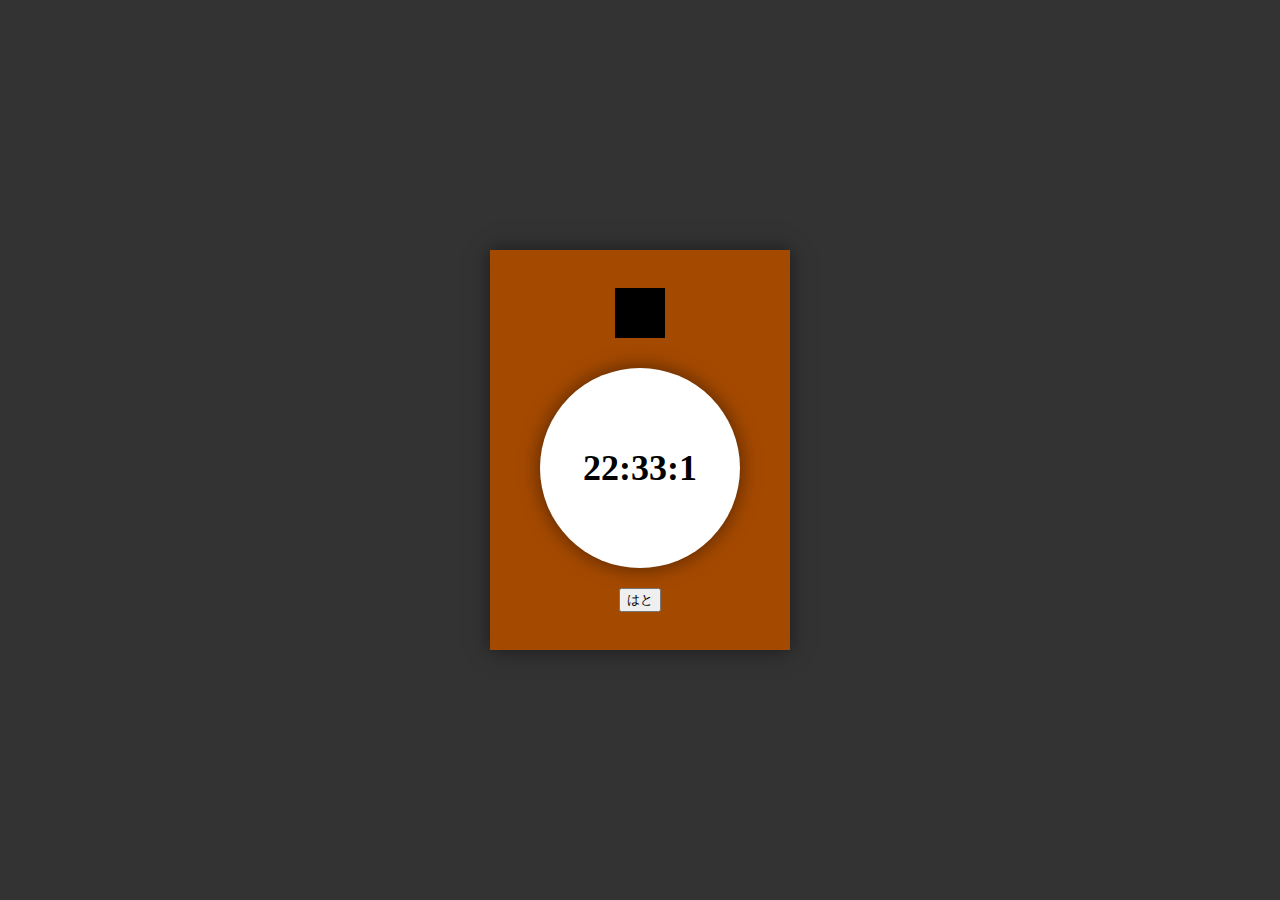
<file: index.html>
<!DOCTYPE html>
<html lang="ja">
<head>
    <title>鳩時計</title>
    <link rel="stylesheet" type="text/css" href="style.css">

</head>
<body>
    <div class="clock-body">
    <div class="pigeon-window" id="pigeon">
        <p class="pigeon-character" id="pigeon-character">🕊</p>
    </div>
    <div class="clock">
        <div class="time" id="digital-clock"></div>
    </div>
    <button class='cry-button' onclick="playPigeonCry(),changePigeonColor()">はと</button>
    </div>


    <audio id="pigeon-cry">
        <source src="Cuckoo_Clock01-03(Denoise-Long).mp3" type="audio/mpeg">
    </audio>

    <script src="pigeon-clock.js"></script>

</body>
</html>
</file>
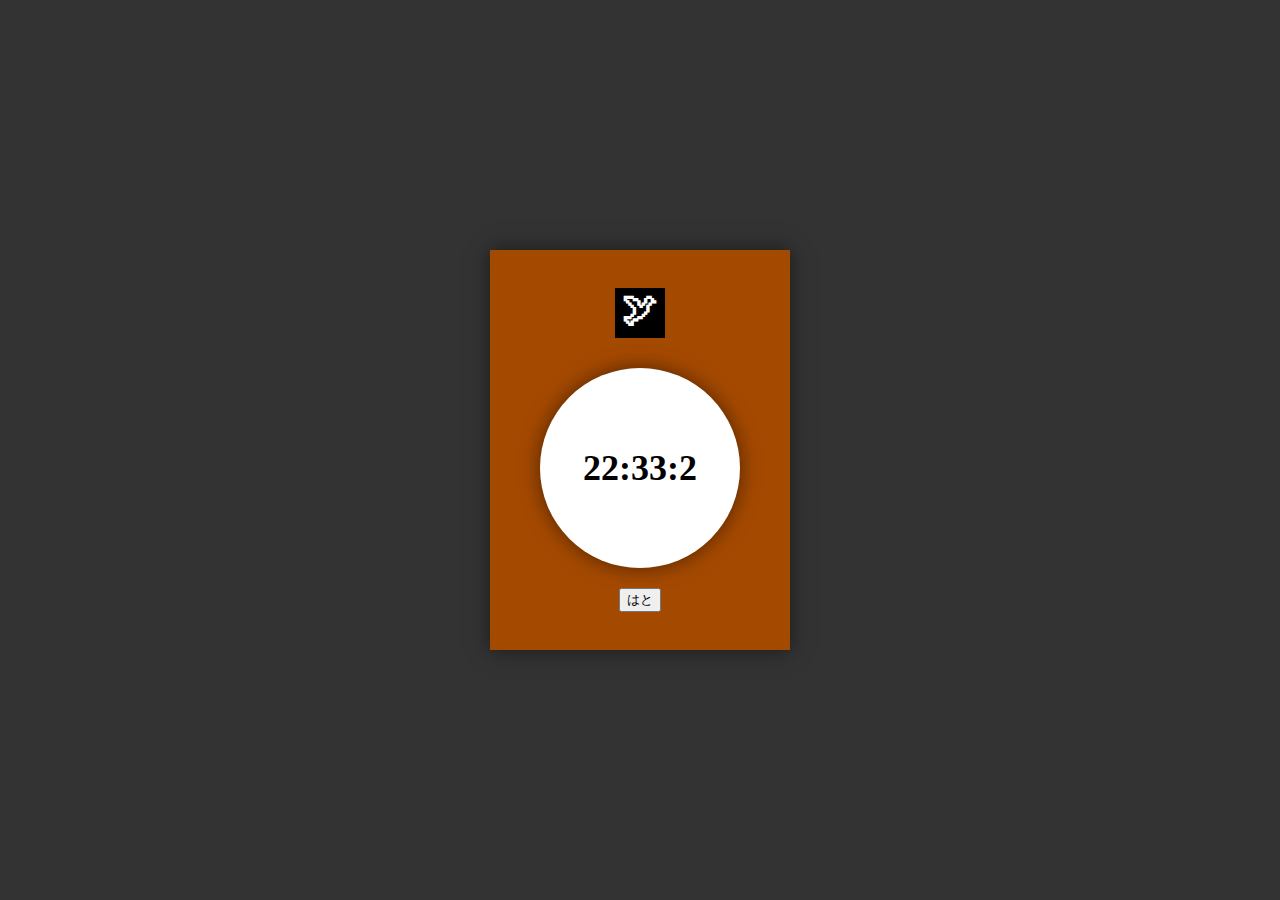
<file: 鳩時計.html>
<!DOCTYPE html>
<html lang="ja">
<head>
    <title>鳩時計</title>
    <link rel="stylesheet" type="text/css" href="style.css">

</head>
<body>
    <div class="clock-body">
    <div class="pigeon-window" id="pigeon">🕊</div>
    <div class="clock">
        <div class="time" id="digital-clock"></div>
    </div>
    <button class='cry-button' onclick="playPigeonCry(),changePigeonColor()">はと</button>
    </div>


    <audio id="pigeon-cry">
        <source src="Cuckoo_Clock01-03(Denoise-Long).mp3" type="audio/mpeg">
    </audio>

    <script src="pigeon-clock.js"></script>

</body>
</html>
</file>
<file: style.css>
body {
    display: flex;
    justify-content: center;
    align-items: center;
    height: 100vh;
    margin: 0;
    background-color: #333;
}

.clock-body {
    width: 300px;
    height: 400px;
    background-color: #a44900;
    display: flex;
    flex-direction: column;
    align-items: center;
    justify-content: center;
    font-size: 24px;
    font-weight: bold;
    box-shadow: 0 0 20px rgba(0, 0, 0, 0.5);
}

.pigeon-window{
    width: 50px;
    height: 50px;
    text-align: center;
    margin-bottom: 30px;
    font-size: 36px;
    color: white;
    background-color: black;
}

.pigeon-character{
    font-size: 36px;
    color: white;
    display: none;
    margin-top: 0px;
}

.pigeon-character-appear{
    font-size: 36px;
    color: white;
    margin-top: 0px;
}


.clock {
    width: 200px;
    height: 200px;
    background-color: #fff;
    border-radius: 50%;
    display: flex;
    flex-direction: column;
    align-items: center;
    justify-content: center;
    font-size: 24px;
    font-weight: bold;
    box-shadow: 0 0 20px rgba(0, 0, 0, 0.5);
}

.time {
    font-size: 36px;
}

.cry-button{
    margin-top: 20px;
}
</file>
